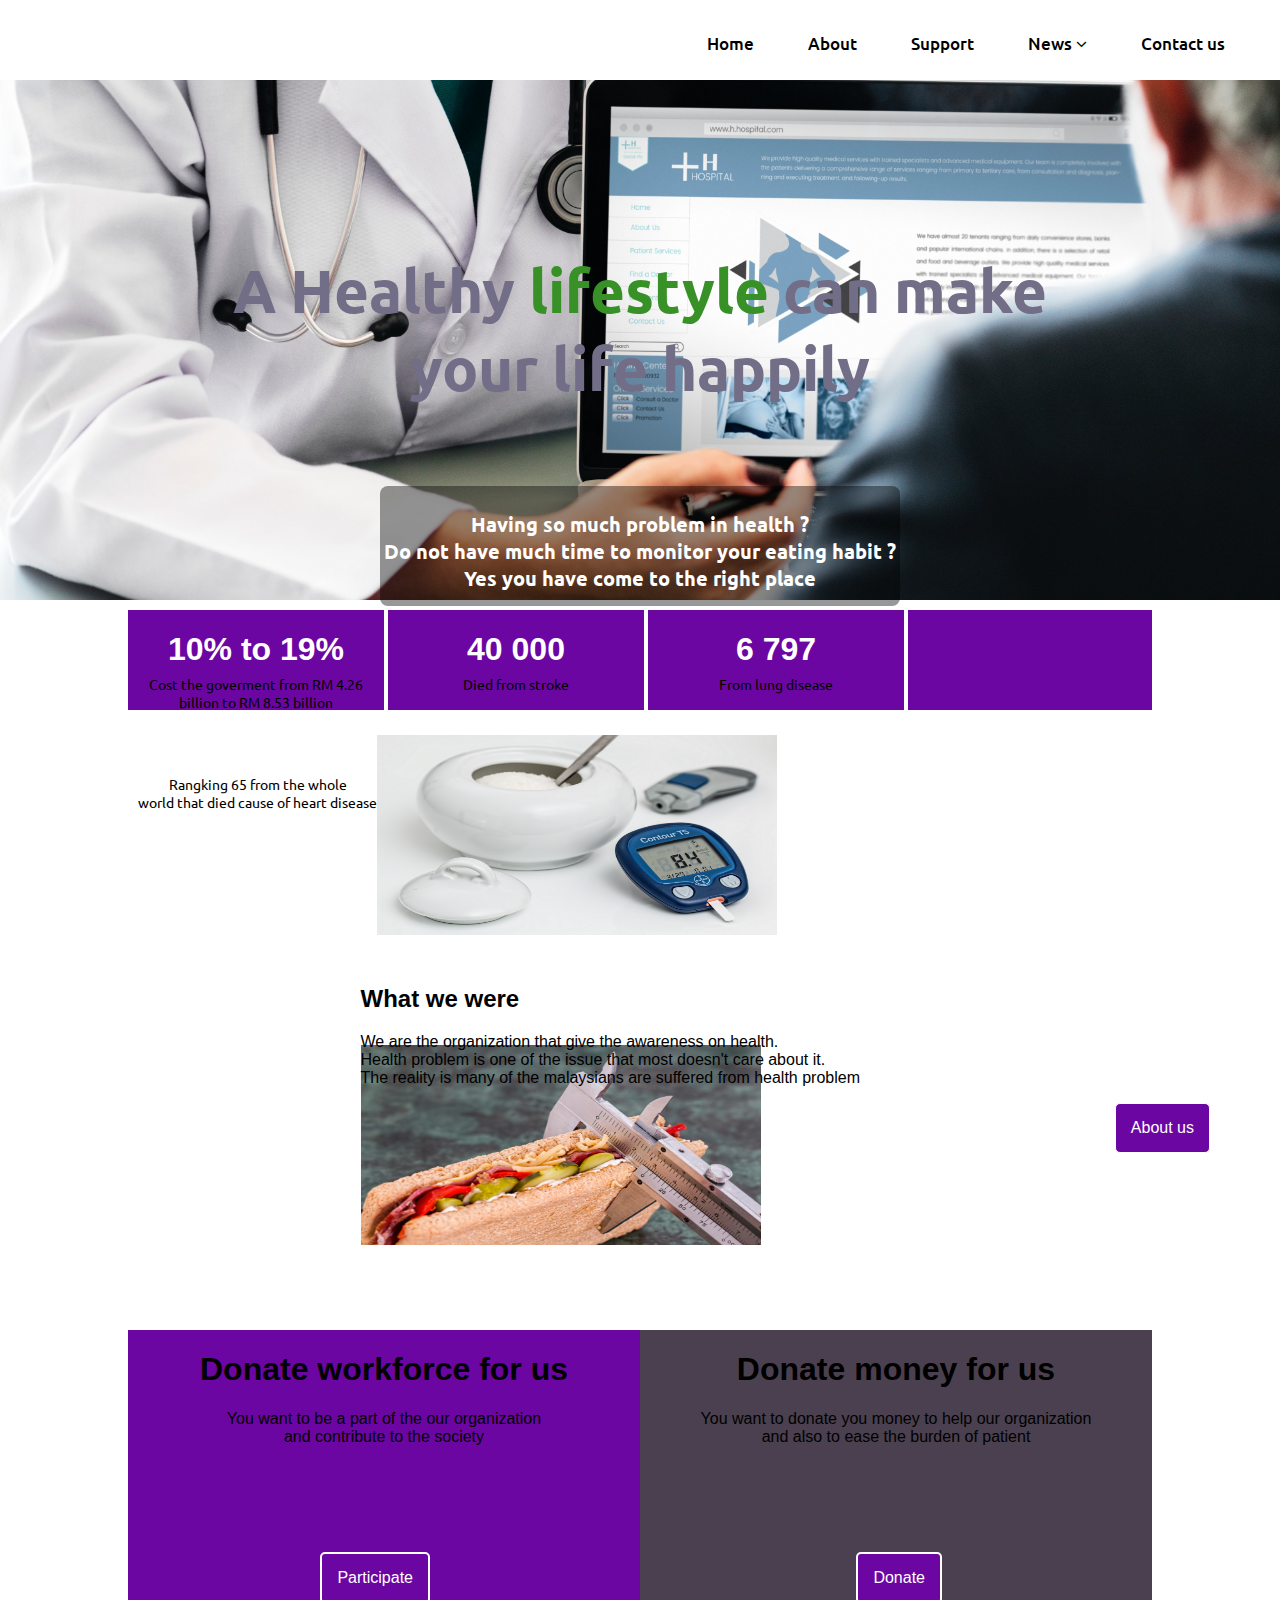
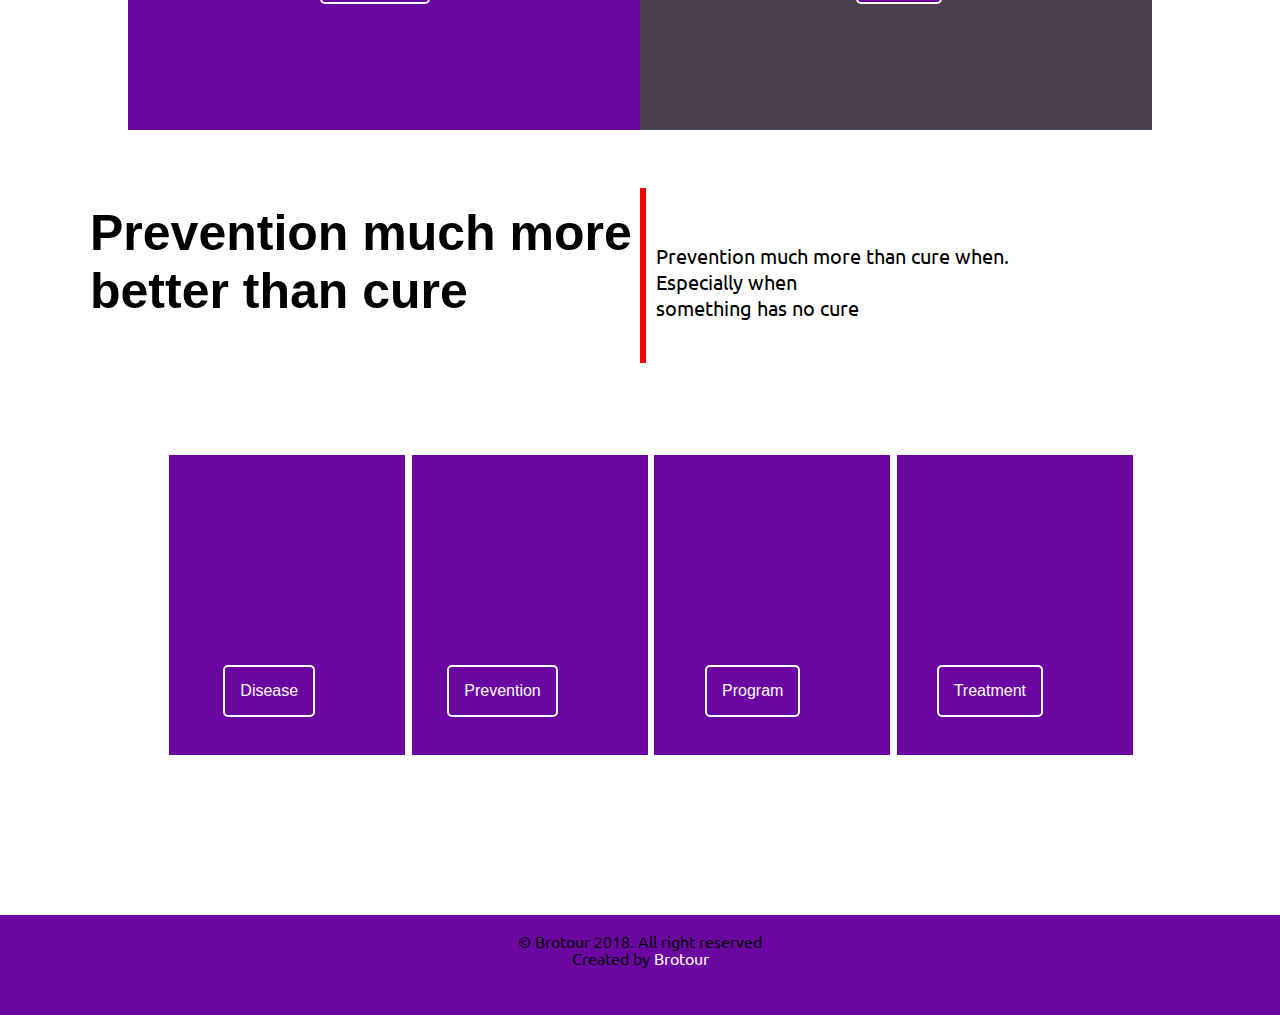
<file: index.html>
<!DOCTYPE html>
<html lang="en" dir="ltr">
  <head>
    <meta charset="utf-8">
    <meta name="viewport" content="width=device-whidth, initaial-scale=1">
    <meta name="author" content="brotour">
    <link rel="stylesheet" href="main.css">
    <link href="https://fonts.googleapis.com/css?family=M+PLUS+1p" rel="stylesheet">
    <link rel ="stylesheet" href="https://cdnjs.cloudflare.com/ajax/libs/font-awesome/4.7.0/css/font-awesome.min.css">
    <link href="https://fonts.googleapis.com/css?family=Roboto:100" rel="stylesheet">
    <link href="https://fonts.googleapis.com/css?family=Ubuntu" rel="stylesheet">
    <link href="https://fonts.googleapis.com/css?family=Oswald:700" rel="stylesheet">
    <title>MyCare| Home</title>
  </head>
  <body>
<div class="all_header">
<header class="navigation">
  <ul class="navilink">
    <li><a href="index.html">Home</a> </li>
    <li><a href="about.html">About</a> </li>
    <li><a href="support.html">Support</a></li>
    <li class="newslink"><a href="#">News <i class="fa fa-angle-down"></i></a>
<div class="newscont">
  <a href="#">Disease</a>
  <a href="#">Prevention</a>
  <a href="#">treatment</a>
  <a href="#">Program</a>
</div>
</li>
    <li><a href="contact.html">Contact us</a> </li>
  </ul>
</header>
<div class="intro">


<h1 >A <span class="wite">Healthy</span> <span style="color : #389127">lifestyle</span> can <span class="wite">make</span> <br>your life happily</h1>
<div class="square"></div>
<p>Having so much problem in health ? <br>Do not have much time to monitor your eating habit ? <br>Yes you have come
   to the right place
</p>

</div>
</div>
<section>
<div class="part1">

  <div class="part1_1">
    <h1>10% to 19%</h1>
    <p>Cost the goverment from RM 4.26 billion to RM 8.53 billion </p>
  </div>
  <div class="part1_2">
    <h1>40 000</h1>
    <p>Died from stroke</p>
  </div>
  <div class="part1_3">
    <h1>6 797</h1>
    <p>From lung disease</p>
  </div>
  <div class="part1_4">
    <h1>30 598</h1>
    <p>Rangking 65 from the whole <br>world that died cause of heart disease</p>
  </div>
</div>
<div class="part">
  <img class="img1" src="picture/blood.jpg" alt="">
  <div class="about">
    <h2>What we were</h2>
    <p>We are the organization that give the awareness on health. <br>Health problem is one of the issue that most
    doesn't care about it.<br>The reality is many of the malaysians are suffered from health problem</p>
    <div class="aboutbtn"><a href="about.html" class="button1">About us</a></div>
  </div>

</div>
<div class="part">
  <img class="img2" src="picture/diet.jpg" alt="">

</div>
<div class="part_donate">
  <div class="part_donate_left">
  <h1>Donate workforce for us</h1>
  <p>You want to be a part of the our organization <br>and contribute to the society</p>
  <div class="particaipatebtn">
<a href="#" class="button2">Participate</a>
</div>
  </div>
  <div class="part_donate_right">
<h1>Donate money for us</h1>
<p>You want to donate you money to help our organization <br>and also to ease the burden of patient</p>
<div class="donatebtn">
 <a href="#" class="button2">Donate</a></div>
  </div>

</div>
<div class="part_quote">
<div class="part_quote_contain">
<h1>Prevention much more <br>better than cure</h1>
<p>Prevention much more than cure when. Especially when <br>something has no cure</p>
</div>
</div>
<div class="news_cont">
  <ul class="news_cont_0">
    <li ><a href="#" class="button2">Disease</a></li>
    <li ><a href="#" class="button2">Prevention</a></li>
    <li ><a href="#" class="button2">Program</a></li>
    <li ><a href="#" class="button2">Treatment</a></li>
  </ul>
</div>

</section>
<footer>
  <div class="bootom">
  <p>&copy; Brotour 2018. All right reserved</p>
  <p>Created by <span style="color:white">Brotour</span></p></div>
</footer>
  </body>
</html>
</file>
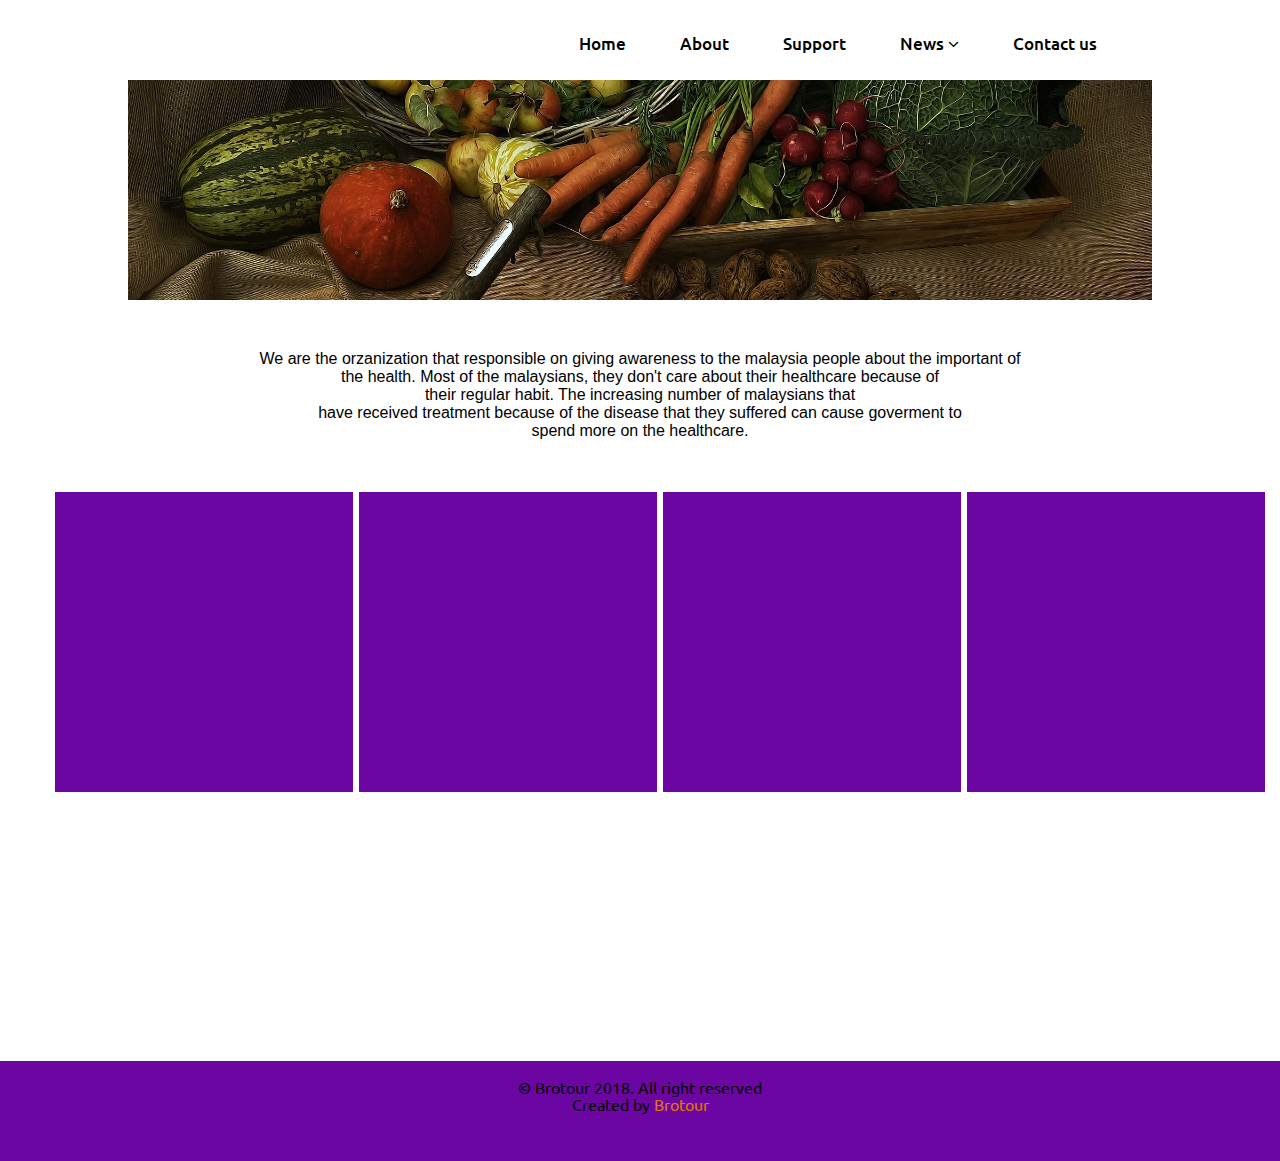
<file: about.html>
<!DOCTYPE html>
<html lang="en" dir="ltr">
  <head>
    <meta charset="utf-8">
    <meta name="viewport" content="width=device-whidth, initaial-scale=1.0">
    <meta name="author" content="brotour">
    <link rel="stylesheet" href="css/about.css">
    <link href="https://fonts.googleapis.com/css?family=M+PLUS+1p" rel="stylesheet">
    <link rel ="stylesheet" href="https://cdnjs.cloudflare.com/ajax/libs/font-awesome/4.7.0/css/font-awesome.min.css">
    <link href="https://fonts.googleapis.com/css?family=Roboto:100" rel="stylesheet">
    <link href="https://fonts.googleapis.com/css?family=Ubuntu" rel="stylesheet">
    <link href="https://fonts.googleapis.com/css?family=Oswald:700" rel="stylesheet">
    <title>MyCare| about</title>
  </head>
  <body>
<div class="all_header">
<header class="navigation">
  <ul class="navilink">
    <li><a href="#">Home</a> </li>
    <li><a href="#">About</a> </li>
    <li><a href="#">Support</a></li>
    <li class="newslink"><a href="#">News <i class="fa fa-angle-down"></i></a>
<div class="newscont">
  <a href="#">Disease</a>
  <a href="#">Prevention</a>
  <a href="#">treatment</a>
  <a href="#">Program</a>
</div>
</li>
    <li><a href="#">Contact us</a> </li>
  </ul>
</header>

</div>
<section><div>
  <p>We are the orzanization that responsible on giving awareness to the malaysia people about the important of <br>the health.
    Most of the malaysians, they don't care about their healthcare because of <br>their regular habit.
    The increasing number of malaysians that <br>have received treatment because of the disease that they suffered can
    cause goverment to <br>spend more on the healthcare.
  </p>
</div>
  <div class="pic">
    <ul class="li_pic">
      <li></li>
      <li></li>
      <li></li>
      <li></li>
    </ul>
  </div>
</section>


<footer>
  <p>&copy; Brotour 2018. All right reserved</p>
  <p>Created by <span style="color:#e07b00;">Brotour</span></p>
</footer>
  </body>
</html>
</file>
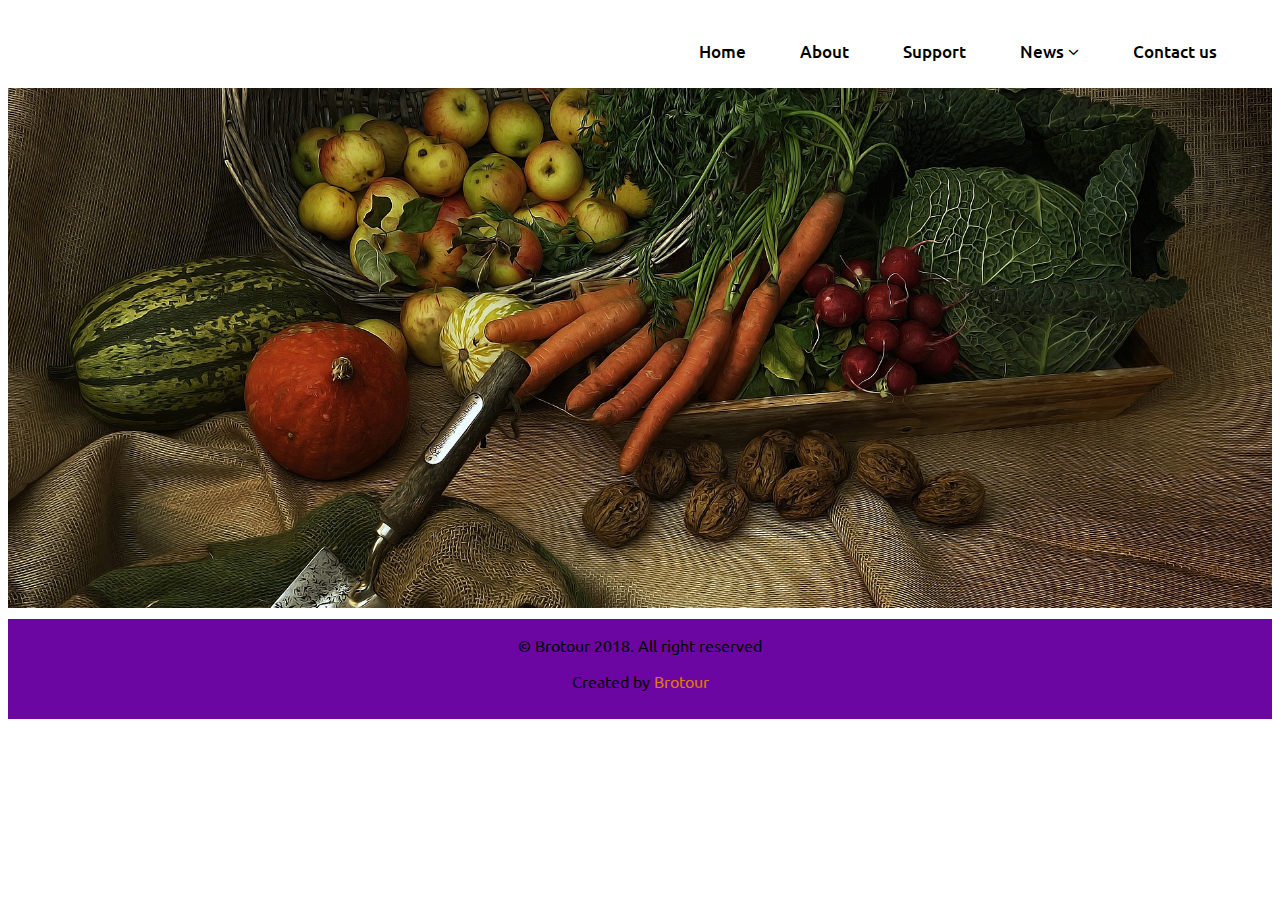
<file: contact.html>
<!DOCTYPE html>
<html lang="en" dir="ltr">
  <head>
    <meta charset="utf-8">
    <meta name="viewport" content="width=device-whidth, initaial-scale=1.0">
    <meta name="author" content="brotour">
    <link rel="stylesheet" href="css/contact.css">
    <link href="https://fonts.googleapis.com/css?family=M+PLUS+1p" rel="stylesheet">
    <link rel ="stylesheet" href="https://cdnjs.cloudflare.com/ajax/libs/font-awesome/4.7.0/css/font-awesome.min.css">
    <link href="https://fonts.googleapis.com/css?family=Roboto:100" rel="stylesheet">
    <link href="https://fonts.googleapis.com/css?family=Ubuntu" rel="stylesheet">
    <link href="https://fonts.googleapis.com/css?family=Oswald:700" rel="stylesheet">
    <title>MyCare| contact</title>
  </head>
  <body>
<div class="all_header">
<header class="navigation">
  <ul class="navilink">
    <li><a href="#">Home</a> </li>
    <li><a href="#">About</a> </li>
    <li><a href="#">Support</a></li>
    <li class="newslink"><a href="#">News <i class="fa fa-angle-down"></i></a>
<div class="newscont">
  <a href="#">Disease</a>
  <a href="#">Prevention</a>
  <a href="#">treatment</a>
  <a href="#">Program</a>
</div>
</li>
    <li><a href="#">Contact us</a> </li>
  </ul>
</header>

</div>
<section>

</section>
<footer>
  <p>&copy; Brotour 2018. All right reserved</p>
  <p>Created by <span style="color:#e07b00;">Brotour</span></p>
</footer>
  </body>
</html>
</file>
<file: main.css>
body{
font-family: sans-serif;
margin: 0px;

}
.all_header{
  background-image: url("picture/clinic.jpg");
  height: 600px;
  width: auto;
  background-position: left;
  background-size: cover;

}

.navigation{
  font-family: 'Ubuntu', sans-serif;
  font-weight: bold;
  color: black;
  font-size: 17px;
  height: 80px;
  width: 100%;
  background-color:white;




}
.newslink:hover .newscont {
display: block;
}

.navilink{
list-style-type: none;
float: right;
position: relative;
right: 40px;
}

.navilink li {
  display: inline-block;
  padding: 15px;
  margin-left: 20px;
}
.navilink li a{
text-decoration: none;
color: black;
font-weight:500;
position: relative;

}
.newscont a:hover{
color: blue;

}
.newscont {
  margin-top: 5px;
  display: none;
  position: absolute;
  z-index: 1;
  background-color: white;
  padding-left: 5px;
  padding-right: 8px;
  padding-bottom: 5px;


}

.newscont a{
display: block;
text-align: left;
padding-left: 5px;
padding-right: 5px;
margin-top: 15px;
z-index: 1;
}

.navilink li a:hover{
color:blue;

}

.intro{
position: relative;
bottom:-200px;
font-family: 'Ubuntu', sans-serif;
text-align: center;
color: #736e87;
}
.intro h1{
font-size: 60px;
position: relative;
top: -70px;


}
.intro p{
  position: relative;
  bottom: 145px;
  font-family: 'Ubuntu', sans-serif;
  font-weight: bold;
  font-size: 20px;
  color: white;
  z-index: 1;

}

.square{
  bottom: 30px;
  background-color: black;
  background-blend-mode: overlay;
  width:500px;
  height:100px;
  position: relative;
  padding: 10px;
  margin: auto;
  border: 0px solid white;
  border-radius: 8px;
  opacity: 0.4;
}

.wite{
  color: #736e87;
  font-size: 60px;
}
.part{
  border-top: 10px solid white;
  height: 300px;
  width: 100%;
}
.part .img1{
  margin-top: 15px;
  height: 200px;
  width: 400px;
  float: left;
}
.part .img2{
  margin-top: 15px;
  height: 200px;
  width: 400px;
  float: right;

}

.about{
  float: right;
  margin-right: 20px;
  margin-top: 30px;
  text-align: left;
  position: relative;
  right: 400px;

}
.button1{
  text-decoration: none;
  float: right;
  padding: 15px;
  background-color: #6c06a3;
  border: 1px solid white;
  border-radius: 5px;
  color: white;
  position: relative;
  bottom: -0px;
  right: -350px;
}
 .donatebtn :hover,.particaipatebtn :hover,.aboutbtn  :hover{
  background-color: grey;
}
footer{
margin-top: 10px;
border-top: 1px solid white;
height: 100px;
width: 100%;
background-color:#6c06a3;
}

footer p{
  text-align: center;
  font-family: 'Ubuntu', sans-serif;
  height: 1px;
}
.part1{
  height: 100px;
  position: relative;
  width: 80%;
  background-color:#6c06a3;
  align-self: center;
  margin-left: 10%;
  display: block;
  margin-top: 10px;

}
.part1 .part1_1{
  float: left;
  width: 25%;
  border-right: 4px solid white;
  height: inherit;
  overflow: hidden;
}
.part1 .part1_2{
  float: left;
  width: 25%;
  border-right: 4px solid white;
  height: inherit;
  overflow: hidden;
}
.part1 .part1_3{
  float: left;
  width: 25%;
  height: inherit;
  border-right: 4px solid white;
  overflow: hidden;
}
.part1 .part1_4{
  float: left;
  height: inherit;
  width: auto;
  overflow: hidden;
}
.part_donate{
  height: 400px;
  width: 80%;
  margin-left: 10%;
}

.part_donate_left{
height: inherit;
width: 50%;
background-color: #6c06a3;
float: left;
text-align: center;
}

.part_donate_right{
height: inherit;
width: 50%;
background-color: #4a404f;
float: left;
text-align: center;
}
.news_cont{
margin-top: 80px;
height: 450px;
width: 80%;
margin-left: 10%;
}
.news_cont_0{
}
.news_cont_0 li{
width: 24%;
height: 300px;
background-color: #6c06a3;
display: inline-block;
border: 1px solid white;
}

.news_cont_0 li:hover {
  border: 1px solid black;

}
.part_quote{

  height: 210px;
  width: 100%;
}

.part_quote_contain h1{
 position: relative;
 font-size: 50px;
 top: 40px;
 left: 90px;
 width: 50%;
}

.part_quote_contain p{
  position: relative;
  border-left: 6px solid red;
  padding-left: 10px;
  padding-top:55px;
  height: 120px;
  left: 50%;
  top: -125px;
  font-size: 20px;
  width: 30%;
  font-family: 'Ubuntu',sans-serif;
}
.button2{
  text-decoration: none;
  float: right;
  padding: 15px;
  background-color: #6c06a3;
  border: 2px solid white;
  border-radius: 5px;
  color: white;
  position: relative;
  right: 210px;
  bottom: -90px;
}
.part1 h1{
text-align: center;
color: white;
}
.part1_4 h1{
  text-align: center;
}

.part1 p{
  font-family: 'Ubuntu',sans-serif;
  font-size: 14px;
  text-align: center;
  margin-top: -15px;

}
.part1_4 p{
  margin-left: 10px;
}
.news_cont_0 li a{
  position: relative;
  left: -90px;
  bottom: -70%;
}

.news_cont_0 li :hover{
background-color: grey;
}
</file>
<file: css/about.css>
body{
font-family: sans-serif;
margin: 0px;
}

.all_header{
  background-image: url("../picture/harvest.jpg");
  height: 300px;
  width: 80%;
  background-position: center;
  background-size: cover;
  margin-left: 10%;
  padding: 0px;



}

.navigation{
  margin: 0;
  font-family: 'Ubuntu', sans-serif;
  font-weight: bold;
  color: black;
  font-size: 17px;
  height: 80px;
  width: 100%;
  background-color:white;





}
.newslink:hover .newscont {
display: block;
}

.navilink{
list-style-type: none;
float: right;
position: relative;
right: 40px;
}

.navilink li {
  display: inline-block;
  padding: 15px;
  margin-left: 20px;
}
.navilink li a{
text-decoration: none;
color: black;
font-weight:500;
position: relative;

}
.newscont a:hover{
color: blue;

}
.newscont {
  margin-top: 5px;
  display: none;
  position: absolute;
  z-index: 1;
  background-color: white;
  padding-left: 5px;
  padding-right: 8px;
  padding-bottom: 5px;


}

.newscont a{
display: block;
text-align: left;
padding-left: 5px;
padding-right: 5px;
margin-top: 15px;
z-index: 1;
}

.navilink li a:hover{
color:blue;

}

.intro{
position: relative;
bottom:-200px;
font-family: 'Ubuntu', sans-serif;
text-align: center;
color: white;
}
.intro h1{
font-size: 60px;
position: static;

}
.intro p{
  position: relative;
  bottom: 145px;
  font-family: 'Oswald', sans-serif;
  color: white;
  z-index: 1;

}

.square{
  bottom: 30px;
  background-color: black;
  background-blend-mode: overlay;
  width:500px;
  height:100px;
  position: relative;
  padding: 10px;
  margin: auto;
  border: 0px solid white;
  border-radius: 8px;
  opacity: 0.4;
}
footer{
margin-top: 10px;
border-top: 1px solid white;
height: 100px;
width: 100%;
background-color:#6c06a3;
}
footer p{
  text-align: center;
  font-family: 'Ubuntu', sans-serif;
  height: 1px;
}

.wite{
  color: white;
  font-size: 60px;
}
section{
height: 700px;
text-align: center;
}
section p{
  height: 1px;
  margin-top: 50px;
}
.pic{
margin-top: 120px;
}
.li_pic li{
margin-top: 20px;
width: 24%;
height: 300px;
background-color: #6c06a3;
display: inline-block;
border: 1px solid white;
}

.li_pic :hover {
  background-color:white;
}
</file>
<file: css/contact.css>
body{
font-family: sans-serif;

}
.all_header{
  background-image: url("../picture/harvest.jpg");
  height: 600px;
  width: 100%;
  background-position: center;
  background-size: cover;
}

.navigation{
  font-family: 'Ubuntu', sans-serif;
  font-weight: bold;
  color: black;
  font-size: 17px;
  height: 80px;
  width: 100%;
  background-color:white;




}
.newslink:hover .newscont {
display: block;
}

.navilink{
list-style-type: none;
float: right;
position: relative;
right: 40px;
}

.navilink li {
  display: inline-block;
  padding: 15px;
  margin-left: 20px;
}
.navilink li a{
text-decoration: none;
color: black;
font-weight:500;
position: relative;

}
.newscont a:hover{
color: blue;

}
.newscont {
  margin-top: 5px;
  display: none;
  position: absolute;
  z-index: 1;
  background-color: white;
  padding-left: 5px;
  padding-right: 8px;
  padding-bottom: 5px;


}

.newscont a{
display: block;
text-align: left;
padding-left: 5px;
padding-right: 5px;
margin-top: 15px;
z-index: 1;
}

.navilink li a:hover{
color:blue;

}


footer{
margin-top: 10px;
border-top: 1px solid white;
height: 100px;
width: 100%;
background-color:#6c06a3;
}
footer p{
  text-align: center;
  font-family: 'Ubuntu', sans-serif;

}
</file>
